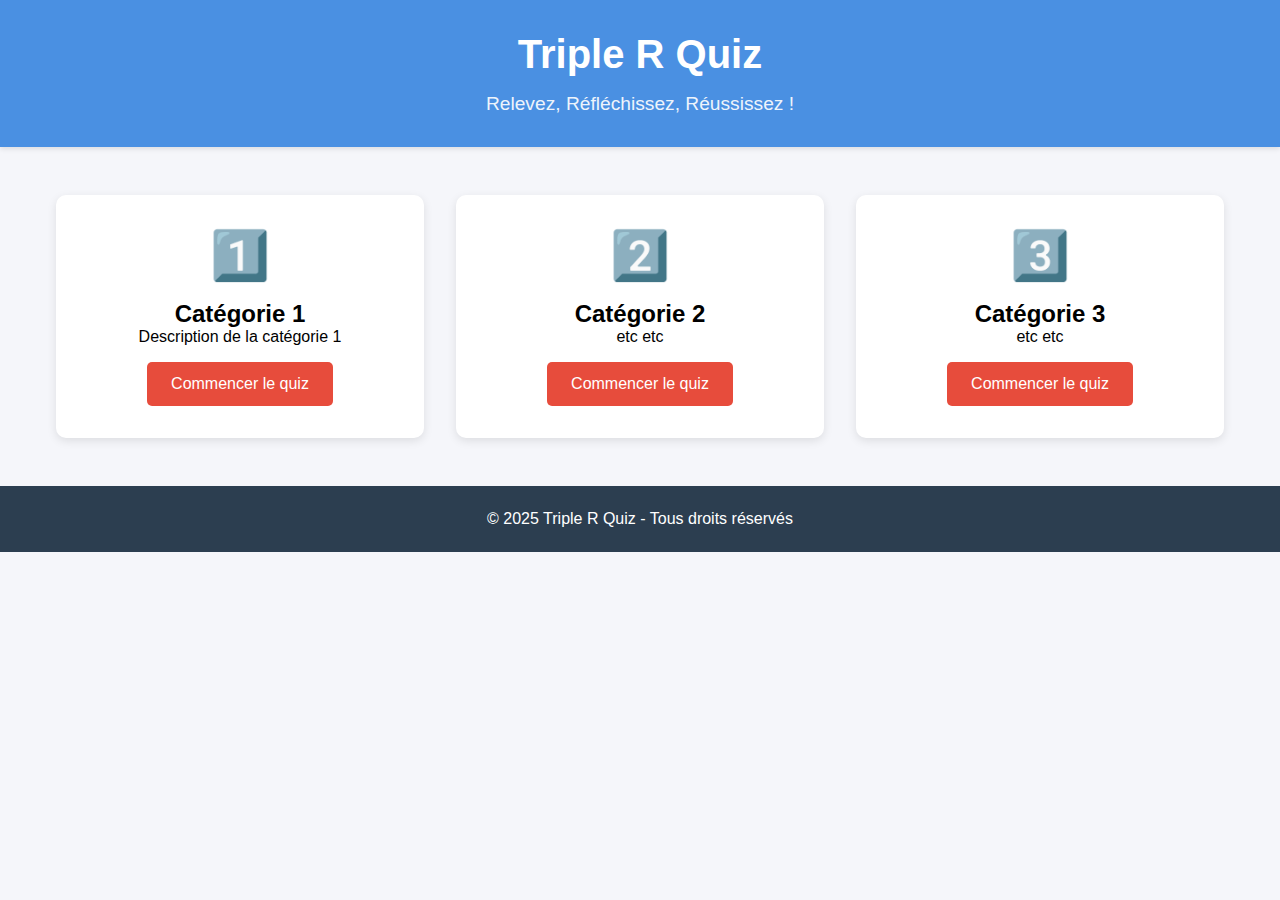
<file: index.html>
<!DOCTYPE html>
<html lang="fr">
<head>
    <meta charset="UTF-8">
    <meta name="viewport" content="width=device-width, initial-scale=1.0">
    <title>Triple R Quiz - Testez vos connaissances</title>
    <style>
        :root {
            --primary-color: #4a90e2;
            --secondary-color: #2c3e50;
            --accent-color: #e74c3c;
        }

        * {
            margin: 0;
            padding: 0;
            box-sizing: border-box;
            font-family: 'Arial', sans-serif;
        }

        body {
            background-color: #f5f6fa;
        }

        header {
            background-color: var(--primary-color);
            color: white;
            padding: 2rem 0;
            text-align: center;
            box-shadow: 0 2px 5px rgba(0,0,0,0.1);
        }

        .logo {
            font-size: 2.5rem;
            font-weight: bold;
            margin-bottom: 1rem;
        }

        .tagline {
            font-size: 1.2rem;
            opacity: 0.9;
        }

        main {
            max-width: 1200px;
            margin: 2rem auto;
            padding: 0 1rem;
        }

        .categories {
            display: grid;
            grid-template-columns: repeat(auto-fit, minmax(300px, 1fr));
            gap: 2rem;
            margin-top: 3rem;
        }

        .category-card {
            background: white;
            border-radius: 10px;
            padding: 2rem;
            text-align: center;
            box-shadow: 0 3px 10px rgba(0,0,0,0.1);
            transition: transform 0.3s ease;
        }

        .category-card:hover {
            transform: translateY(-5px);
        }

        .category-icon {
            font-size: 3rem;
            margin-bottom: 1rem;
            color: var(--primary-color);
        }

        .start-button {
            display: inline-block;
            background-color: var(--accent-color);
            color: white;
            padding: 0.8rem 1.5rem;
            border-radius: 5px;
            text-decoration: none;
            margin-top: 1rem;
            transition: background-color 0.3s ease;
        }

        .start-button:hover {
            background-color: #c0392b;
        }

        footer {
            background-color: var(--secondary-color);
            color: white;
            text-align: center;
            padding: 1.5rem 0;
            margin-top: 3rem;
        }

        @media (max-width: 768px) {
            .logo {
                font-size: 2rem;
            }

            .categories {
                grid-template-columns: 1fr;
            }
        }
    </style>
</head>
<body>
    <header>
        <div class="logo">Triple R Quiz</div>
        <div class="tagline">Relevez, Réfléchissez, Réussissez !</div>
    </header>

    <main>
        <div class="categories">
            <div class="category-card">
                <div class="category-icon">1️⃣</div>
                <h2>Catégorie 1</h2>
                <p>Description de la catégorie 1</p>
                <a href="#" class="start-button">Commencer le quiz</a>
            </div>

            <div class="category-card">
                <div class="category-icon">2️⃣</div>
                <h2>Catégorie 2</h2>
                <p>etc etc</p>
                <a href="#" class="start-button">Commencer le quiz</a>
            </div>

            <div class="category-card">
                <div class="category-icon">3️⃣</div>
                <h2>Catégorie 3</h2>
                <p>etc etc</p>
                <a href="#" class="start-button">Commencer le quiz</a>
            </div>
        </div>
    </main>

    <footer>
        <p>© 2025 Triple R Quiz - Tous droits réservés</p>
    </footer>
</body>
</html>
</file>
